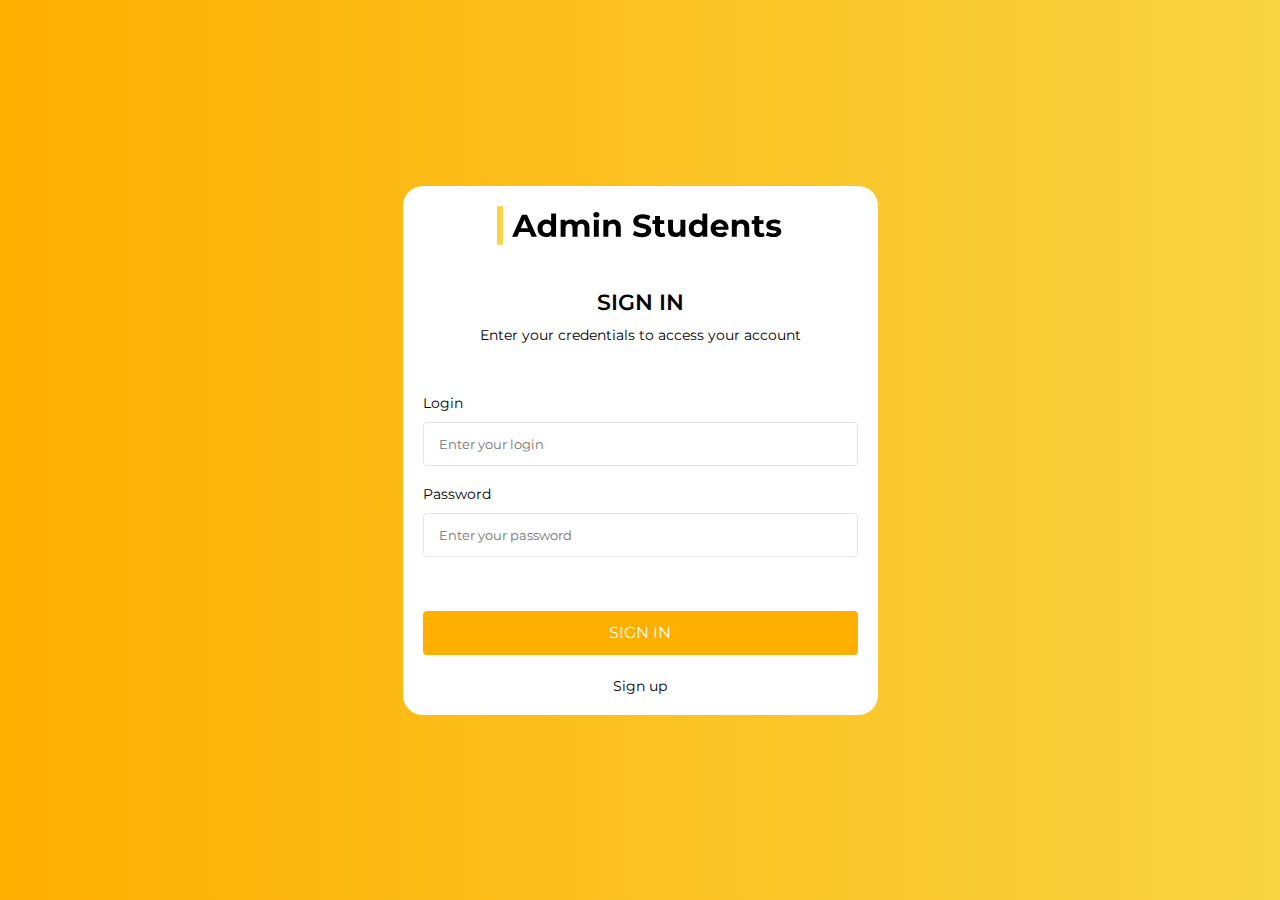
<file: index.html>
<!DOCTYPE html>
<html lang="en">
<head>
    <meta charset="UTF-8">
    <meta name="viewport" content="width=device-width, initial-scale=1.0">
    <title>Sign in</title>
    <link rel="stylesheet" href="./style/main.css">
    <link rel="preconnect" href="https://fonts.googleapis.com">
    <link rel="preconnect" href="https://fonts.gstatic.com" crossorigin>
    <link href="https://fonts.googleapis.com/css2?family=Montserrat:ital,wght@0,100..900;1,100..900&display=swap" rel="stylesheet">
</head>
<body>
    <div class="container">
        <img src="./logo/logo.svg" alt="site-logo">
        <p class="sign-in-p">SIGN IN</p>
        <p class="enter-code">Enter your credentials to access your account</p>
        <form class="login-form">
            <p>Login</p>
            <input name="username" autocomplete="off" type="text" placeholder="Enter your login">
            <p>Password</p>
            <input name="password" autocomplete="off" type="password" placeholder="Enter your password">
            <button type="submit">SIGN IN</button>
        </form>
        <a class="sign-up-a" href="./signup.html">Sign up</a>
    </div>

    <script src="./script.js"></script>
</body>
</html>
</file>
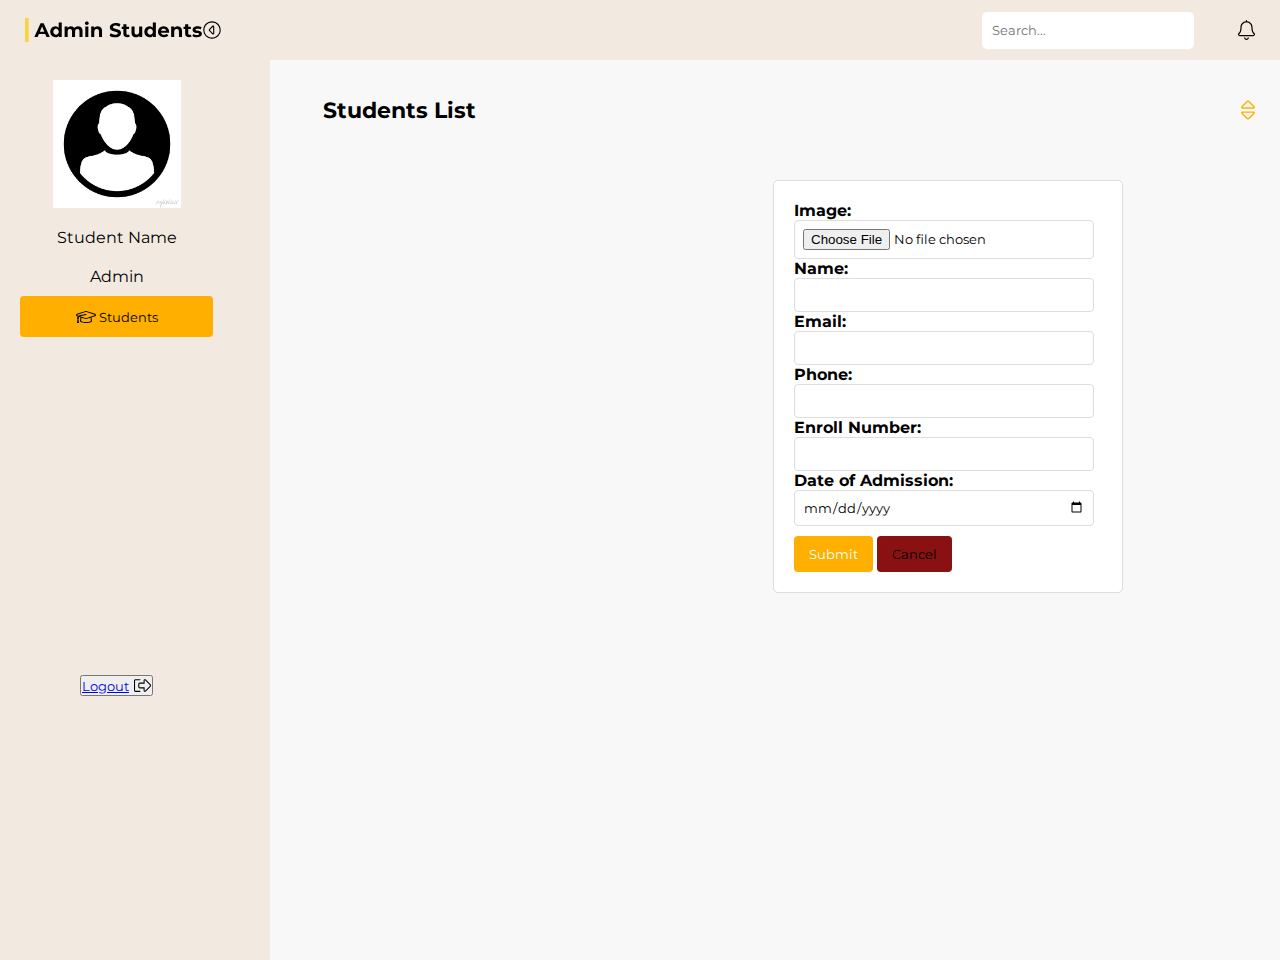
<file: admin.html>
<!DOCTYPE html>
<html lang="en">
<head>
    <meta charset="UTF-8">
    <meta name="viewport" content="width=device-width, initial-scale=1.0">
    <link rel="stylesheet" href="./style.admin/main.css">
    <link rel="preconnect" href="https://fonts.googleapis.com">
    <link rel="preconnect" href="https://fonts.gstatic.com" crossorigin>
    <link href="https://fonts.googleapis.com/css2?family=Montserrat:ital,wght@0,100..900;1,100..900&display=swap" rel="stylesheet">
    <title>Admin</title>
</head>
<body>
    <header>
        <nav>
            <img class="site-logo" src="./logo/logo.svg" alt="Site Logo">
            <div class="navigation">
                <img src="./logo/Vector (4).svg" alt="Navigation Icon">
                <div>
                    <input class="search" id="searchInput" type="text" placeholder="Search...">
                    <img src="./logo/bell.svg" alt="Notification Bell">
                </div>
            </div>
        </nav>
    </header>

    <div class="container">
        <div class="logout">
            <div class="studentss">
                <img src="./images/images.png" alt="User Avatar">
                <p>Student Name</p>
                <p>Admin</p>
            </div>
            <div class="btn">
                <button class="std"><img src="./logo/graduation-cap 1.svg" alt="Students Icon">Students</button>
                <button class="log"><a href="#" id="logoutButton">Logout<img src="./logo/sign-out-alt 1.svg" alt="Logout Icon"></a></button>
            </div>
        </div>
        <div class="1111">
            <div class="add-list">
                <p>Students List</p>
                <div>
                    <img src="./logo/sort-logo.svg" alt="Sort Icon">
                    <button id="showFormButton">ADD NEW STUDENT</button>
                </div>
            </div>
            <div id="studentDisplay"></div>
            
            <!-- Form for adding a new student -->
            <div id="studentForm" class="hidden">
                <form id="newStudentForm">
                    <label for="studentImage">Image:</label><br>
                    <input autocomplete="off" type="file" id="studentImage" accept="image/*"><br>

                    <label for="studentName">Name:</label><br>
                    <input autocomplete="off" type="text" id="studentName" required><br>

                    <label for="studentEmail">Email:</label><br>
                    <input autocomplete="off" type="email" id="studentEmail" required><br>

                    <label for="studentPhone">Phone:</label><br>
                    <input autocomplete="off" type="text" id="studentPhone" required><br>

                    <label for="studentPassport">Enroll Number:</label><br>
                    <input autocomplete="off" type="text" id="studentPassport" required><br>

                    <label for="studentDate">Date of Admission:</label><br>
                    <input type="date" id="studentDate" required><br>

                    <button type="submit">Submit</button>
                    <button type="button" id="hideFormButton">Cancel</button>
                </form>
            </div>

            <!-- Form for updating a student -->
            <div id="updateForm" class="hidden">
                <form id="editStudentForm">
                    <input type="hidden" id="updateIndex"><br>

                    <label for="editStudentImage">Image:</label><br>
                    <input type="file" id="editStudentImage" accept="image/*"><br>

                    <label for="editStudentName">Name:</label><br>
                    <input type="text" id="editStudentName" required><br>

                    <label for="editStudentEmail">Email:</label><br>
                    <input type="email" id="editStudentEmail" required><br>

                    <label for="editStudentPhone">Phone:</label><br>
                    <input type="text" id="editStudentPhone" required><br>

                    <label for="editStudentPassport">Passport Number:</label><br>
                    <input type="text" id="editStudentPassport" required><br>

                    <label for="editStudentDate">Registration Date:</label><br>
                    <input type="date" id="editStudentDate" required><br>

                    <button type="submit">Update</button>
                    <button type="button" id="hideUpdateFormButton">Cancel</button>
                </form>
            </div>
        </div>
    </div>
    <script src="./admin.js"></script>
</body>
</html>
</file>
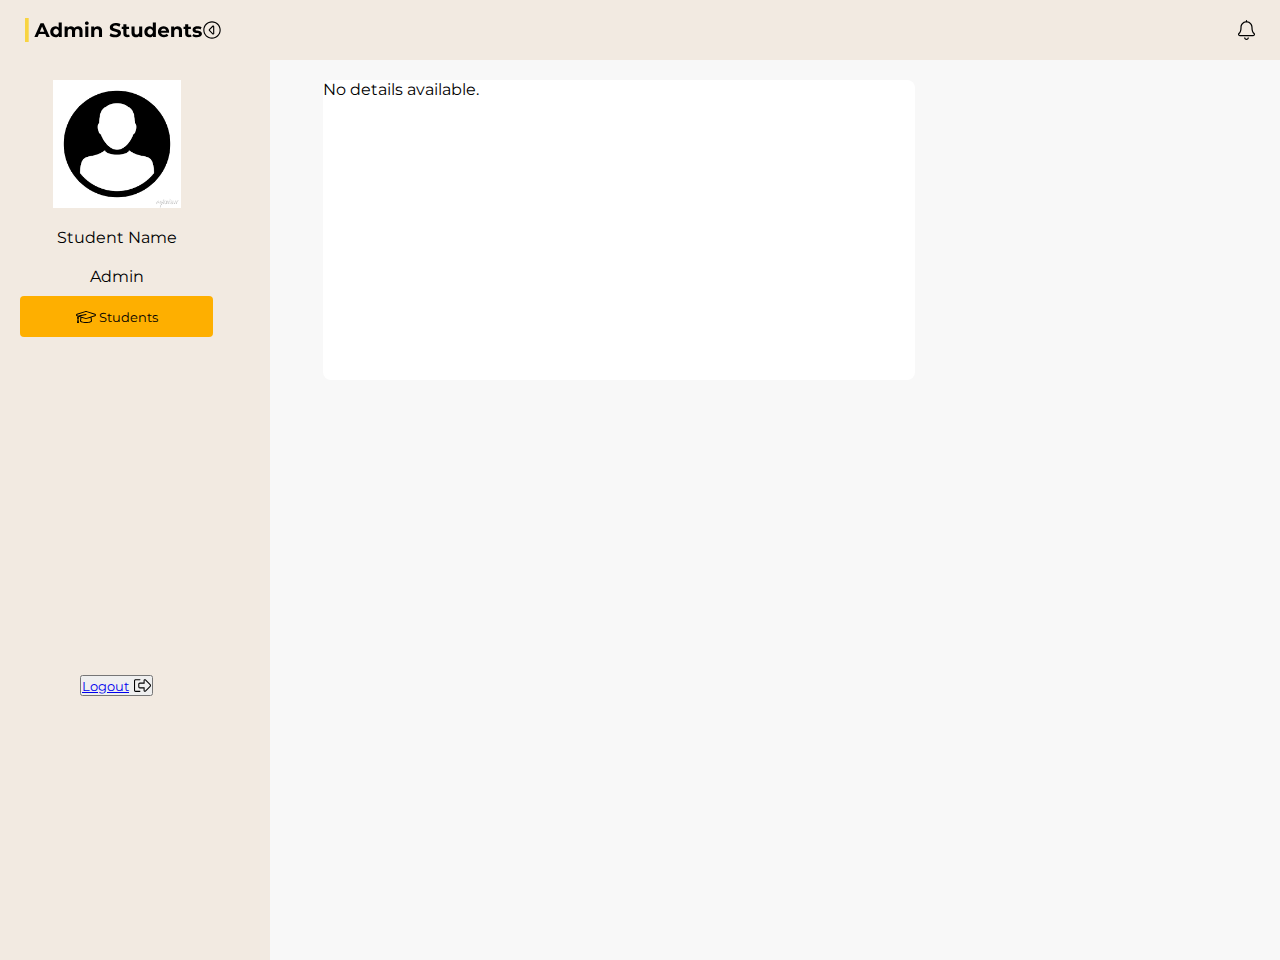
<file: details.html>
<!DOCTYPE html>
<html lang="en">
<head>
    <meta charset="UTF-8">
    <meta name="viewport" content="width=device-width, initial-scale=1.0">
    <link rel="stylesheet" href="./style.admin/main.css">
    <link rel="preconnect" href="https://fonts.googleapis.com">
    <link rel="preconnect" href="https://fonts.gstatic.com" crossorigin>
    <link href="https://fonts.googleapis.com/css2?family=Montserrat:ital,wght@0,100..900;1,100..900&display=swap" rel="stylesheet">
    <title>Student Details</title>
</head>
<body>
    <header>
        <nav>
            <img class="site-logo" src="./logo/logo.svg" alt="site-logo">
            <div class="navigation">
                <img src="./logo/Vector (4).svg" alt="icon">
                <div>
                   
                    <img src="./logo/bell.svg" alt="bell-icon">
                </div>
            </div>
        </nav>
    </header>

    <div class="container">
        <div class="logout">
            <div class="studentss">
                <img src="./images/images.png" alt="User Avatar">
                <p>Student Name</p>
                <p>Admin</p>
            </div>
            <div class="btn">
                <button class="std"><img src="./logo/graduation-cap 1.svg" alt="Students Icon">Students</button>
                <button class="log"><a href="#" id="logoutButton">Logout<img src="./logo/sign-out-alt 1.svg" alt="Logout Icon"></a></button>

            </div>
        </div>
        <div id="studentDetails">
           
        </div>
    </div>

    
    <script src="./details.js"></script>
</body>
</html>
</file>
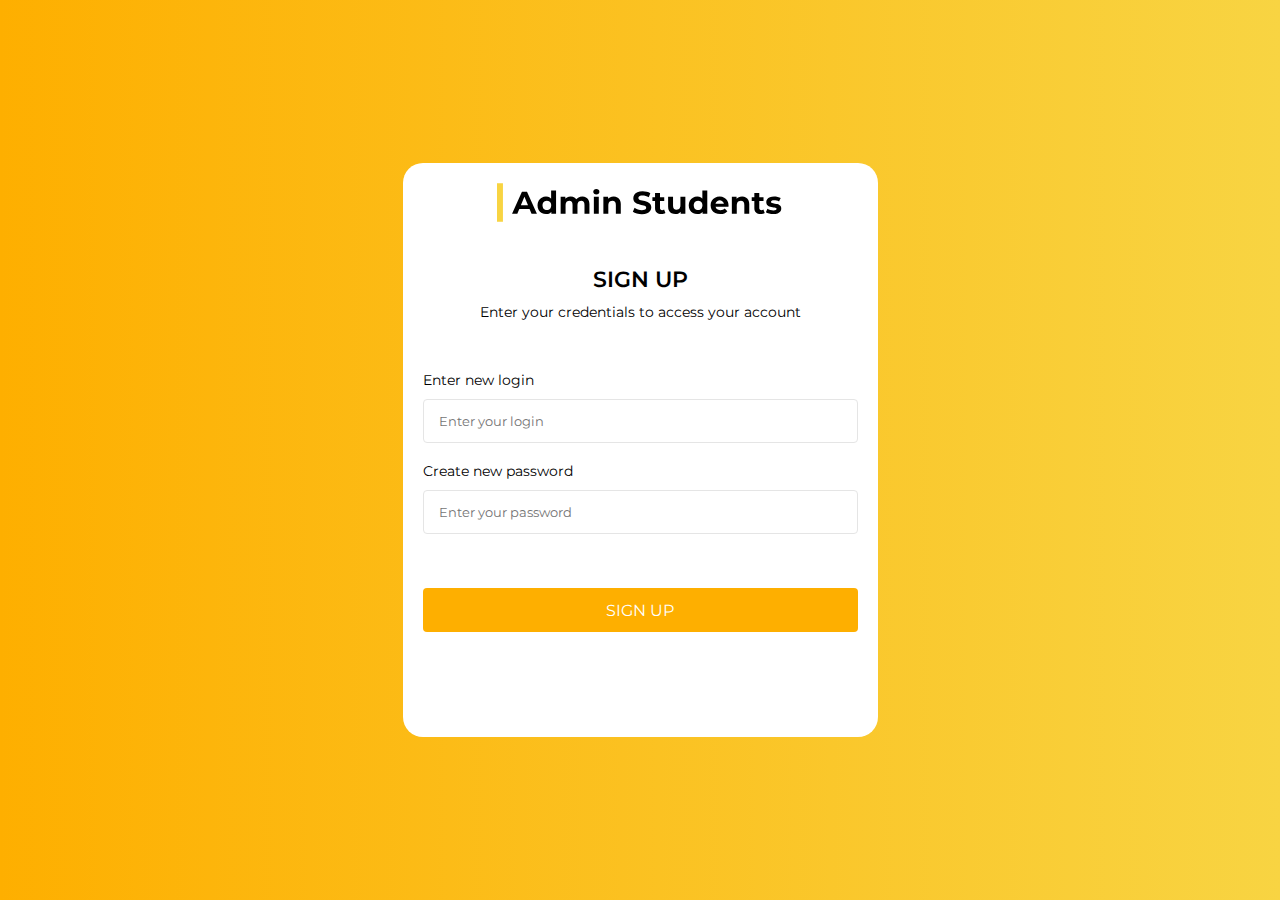
<file: signup.html>
<!DOCTYPE html>
<html lang="en">
<head>
    <meta charset="UTF-8">
    <meta name="viewport" content="width=device-width, initial-scale=1.0">
    <title>Sign up</title>
    <link rel="stylesheet" href="./style/main.css">
    <link rel="preconnect" href="https://fonts.googleapis.com">
    <link rel="preconnect" href="https://fonts.gstatic.com" crossorigin>
    <link href="https://fonts.googleapis.com/css2?family=Montserrat:ital,wght@0,100..900;1,100..900&display=swap" rel="stylesheet">
</head>
<body>
    <div class="container">
        <img src="./logo/logo.svg" alt="site-logo">
        <p class="sign-in-p">SIGN UP</p>
        <p class="enter-code">Enter your credentials to access your account</p>
        <form class="register-form">
            <p>Enter new login</p>
            <input name="username" autocomplete="off" type="text" placeholder="Enter your login">
            <p>Create new password</p>
            <input name="password" autocomplete="off" type="password" placeholder="Enter your password">
            <button style="margin-block-end: 85px;" type="submit">SIGN UP</button>
        </form>
        
    </div>

    <script src="./signup.js"></script>
</body>
</html>
</file>
<file: style/main.css>
* {
  padding: 0;
  margin: 0;
  box-sizing: border-box;
  font-family: "Montserrat", sans-serif;
}

body {
  background-image: linear-gradient(to right, #FEAF00, #F8D442);
  width: 100%;
  height: 100vh;
  display: flex;
  justify-content: center;
  align-items: center;
}

.container {
  width: 475px;
  background-color: #FFF;
  display: flex;
  flex-direction: column;
  align-items: center;
  border-radius: 20px;
  padding: 20px;
}

.container img {
  width: 285.5px;
  height: 39px;
  margin-bottom: 44px;
}

.sign-in-p {
  margin-bottom: 10px;
  font-size: 22px;
  font-weight: 600;
}

.enter-code {
  font-size: 14px;
  margin-bottom: 50px;
}

.login-form {
  display: flex;
  flex-direction: column;
  width: 100%;
}
.login-form p {
  font-size: 14px;
  margin-bottom: 10px;
}
.login-form input {
  width: 100%;
  height: 44px;
  outline: none;
  border: 1px solid #E5E5E5;
  border-radius: 4px;
  padding-left: 15px;
  margin-bottom: 19px;
}
.login-form button {
  width: 100%;
  height: 44px;
  background-color: #FEAF00;
  border-radius: 4px;
  border: none;
  color: #FFF;
  font-size: 16px;
  cursor: pointer;
  transition: background-color 0.3s;
  margin-top: 35px;
}
.login-form button:hover {
  background-color: #f8a700;
}

.sign-up-a {
  text-decoration: none;
  color: black;
  font-size: 14px;
  margin-top: 22px;
}

/* Sign up */
.register-form {
  display: flex;
  flex-direction: column;
  width: 100%;
}
.register-form p {
  font-size: 14px;
  margin-bottom: 10px;
}
.register-form input {
  width: 100%;
  height: 44px;
  outline: none;
  border: 1px solid #E5E5E5;
  border-radius: 4px;
  padding-left: 15px;
  margin-bottom: 19px;
}
.register-form button {
  width: 100%;
  height: 44px;
  background-color: #FEAF00;
  border-radius: 4px;
  border: none;
  color: #FFF;
  font-size: 16px;
  cursor: pointer;
  transition: background-color 0.3s;
  margin-top: 35px;
}
.register-form button:hover {
  background-color: #f8a700;
}/*# sourceMappingURL=main.css.map */
</file>
<file: style.admin/main.css>
* {
  padding: 0;
  margin: 0;
  box-sizing: border-box;
  font-family: "Montserrat", sans-serif;
}

body {
  width: 100%;
  height: 100vh;
  background-color: #F8F8F8;
}

header {
  background-color: #F2EAE1;
  height: 60px;
  width: 100%;
}
header nav {
  display: flex;
  align-items: center;
  justify-content: space-between;
  padding: 0 25px;
}
header nav .site-logo {
  width: 183.5px;
  height: 24px;
}
header nav .navigation {
  width: 1170px;
  height: 60px;
  display: flex;
  align-items: center;
  justify-content: space-between;
}
header nav .navigation div {
  display: flex;
  align-items: center;
  gap: 44px;
}
header nav .navigation div input {
  width: 212px;
  height: 37px;
  border-radius: 5px;
  padding-left: 10px;
  border: none;
  outline: none;
}

.container {
  width: 270px;
  height: 100vh;
  background-color: #F2EAE1;
  padding: 20px;
  display: flex;
  gap: 60px;
}
.container .add-list {
  display: flex;
  justify-content: space-between;
  align-items: center;
  width: 1250px;
  height: 60px;
  padding-inline-start: 50px;
  top: -500px;
}
.container .add-list p {
  font-size: 22px;
  font-weight: 700;
}
.container .add-list div {
  display: flex;
  align-items: center;
  gap: 44px;
  padding-inline-end: 25px;
}
.container .add-list div button {
  width: 199px;
  height: 44px;
  font-size: 14px;
  color: white;
  background-color: #FEAF00;
  cursor: pointer;
  border-radius: 4px;
  border: none;
}

#studentForm {
  display: flex;
  flex-direction: column;
  gap: 15px;
  margin-top: 20px;
  padding: 20px;
  border: 1px solid #ddd;
  border-radius: 5px;
  background-color: #fff;
  margin-left: 500px;
  width: 350px;
  align-items: start;
  z-index: 101;
}
#studentForm label {
  font-weight: bold;
}
#studentForm input {
  padding: 8px;
  border-radius: 4px;
  border: 1px solid #ddd;
  width: 300px;
}
#studentForm button {
  margin-top: 10px;
  padding: 10px 15px;
  border: none;
  border-radius: 4px;
  cursor: pointer;
}
#studentForm button:first-of-type {
  background-color: #FEAF00;
  color: white;
}
#studentForm button:last-of-type {
  background-color: #891111;
}

.hidden {
  display: none;
}

#updateForm {
  display: flex;
  flex-direction: column;
  gap: 15px;
  margin-top: 20px;
  padding: 20px;
  border: 1px solid #ddd;
  border-radius: 5px;
  background-color: #fff;
  margin-left: 500px;
  width: 350px;
  align-items: start;
  display: none;
  z-index: 100;
}
#updateForm label {
  font-weight: bold;
}
#updateForm input {
  width: 300px;
  padding: 8px;
  border-radius: 4px;
  border: 1px solid #ddd;
}

#studentDisplay {
  margin-top: 20px;
  margin-left: 50px;
  display: flex;
  flex-direction: column;
  align-items: center;
  justify-content: space-between;
  width: 1170px;
}
#studentDisplay div {
  display: flex;
  align-items: center;
  justify-content: space-between;
  gap: 65px;
}

.student-info-display {
  display: flex;
  align-items: center;
  margin-bottom: 20px;
  padding: 10px;
  border: 1px solid #ddd;
  border-radius: 5px;
  background-color: #f9f9f9;
  width: 1170px;
  justify-content: space-between;
}
.student-info-display img {
  width: 65px;
  height: 65px;
  border-radius: 5px;
  margin-right: 15px;
}
.student-info-display div {
  font-size: 16px;
  width: 150px;
}
.student-info-display .actions {
  display: flex;
  gap: 10px;
  align-items: center;
  border: solid green;
}
.student-info-display .actions button {
  border: none;
  cursor: pointer;
  padding: 5px 10px;
  border-radius: 4px;
}
.student-info-display .actions button.more-button {
  background-color: #007BFF;
  color: white;
}
.student-info-display .actions button.update-button {
  background-color: #28A745;
  color: white;
}
.student-info-display .actions button.delete-button {
  background-color: #DC3545;
  color: white;
}

#studentDetails {
  border-radius: 8px;
  min-width: 592px;
  height: 300px;
  margin-left: 50px;
  display: flex;
  gap: 50px;
  background-color: white;
}
#studentDetails .detailss {
  display: flex;
  gap: 45px;
  align-items: center;
}
#studentDetails .detailss .images {
  width: 209px;
  height: 216px;
}
#studentDetails .detailss .malumot {
  display: flex;
  flex-direction: column;
  gap: 15px;
}

.logout {
  display: flex;
  flex-direction: column;
  gap: 10px;
}
.logout .studentss {
  display: flex;
  flex-direction: column;
  gap: 20px;
  align-items: center;
}
.logout .studentss img {
  width: 128px;
  height: 128px;
}
.logout .btn {
  height: 400px;
  display: flex;
  align-items: center;
  flex-direction: column;
  justify-content: space-between;
}
.logout .btn .std {
  width: 193px;
  height: 41px;
  background-color: #FEAF00;
  border: none;
  border-radius: 4px;
  display: flex;
  align-items: center;
  gap: 3px;
  justify-content: center;
}
.logout .btn .log a {
  display: flex;
  align-items: center;
  justify-content: center;
  gap: 5px;
}/*# sourceMappingURL=main.css.map */
</file>
